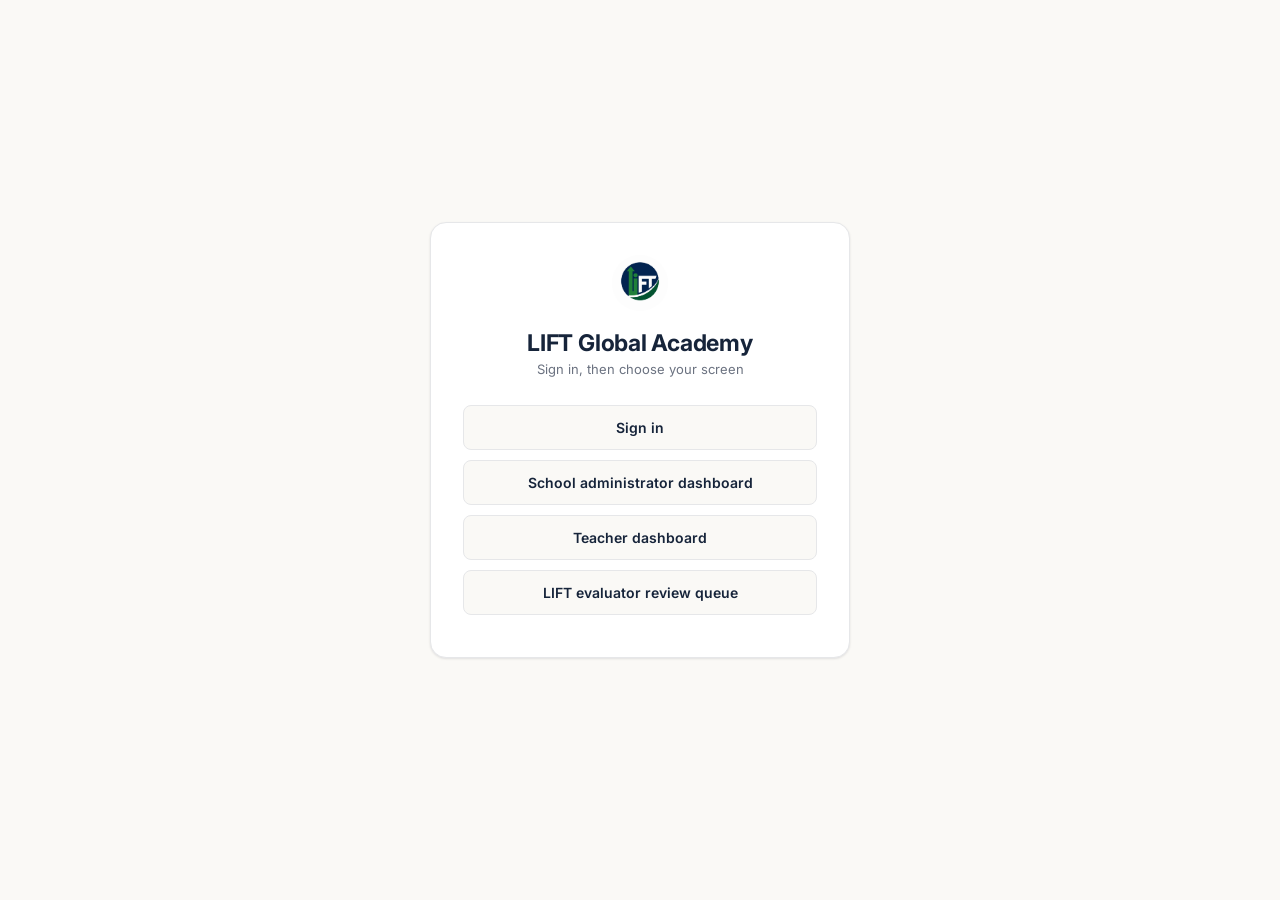
<file: index.html>
<!DOCTYPE html>
<html lang="en">
<head>
<meta charset="UTF-8">
<meta name="viewport" content="width=device-width, initial-scale=1.0">
<title>LIFT Global Academy</title>
<link rel="stylesheet" href="lift-style.css">
<style>
  .landing-logo { width: 56px; height: 56px; border-radius: 50%; margin: 0 auto 18px; display: block; }
</style>
</head>
<body>

<div class="center-page">
  <div class="card" style="max-width:420px; width:100%; text-align:center;">
    <img class="landing-logo" src="lift-logo.png" alt="LIFT Global Academy logo">
    <h1>LIFT Global Academy</h1>
    <div class="subtitle" style="margin-bottom:28px;">Sign in, then choose your screen</div>
    <a class="link-btn" href="lift_login.html">Sign in</a>
    <a class="link-btn" href="lift_admin.html">School administrator dashboard</a>
    <a class="link-btn" href="lift_teacher.html">Teacher dashboard</a>
    <a class="link-btn" href="lift_evaluator.html">LIFT evaluator review queue</a>
  </div>
</div>

</body>
</html>
</file>
<file: lift-style.css>
/* ==========================================================================
   LIFT Global Academy — shared design system
   One stylesheet, linked from every screen with:
     <link rel="stylesheet" href="lift-style.css">
   No build step — plain CSS, safe to edit directly and re-upload.
   ========================================================================== */

@import url('https://fonts.googleapis.com/css2?family=Inter:wght@400;500;600;700&display=swap');

:root {
  /* Brand (sampled from the LIFT logo mark) */
  --navy-950: #0f1c2e;
  --navy-900: #16243a;
  --navy-800: #1a2e44;   /* primary brand color, same as the original screens */
  --navy-700: #2c4a68;
  --navy-600: #3d5e80;
  --logo-blue: #1e4a88;
  --brand-green: #00b863; /* deepened slightly from the logo's bright green for contrast */
  --brand-green-light: #e6faf0;

  /* Neutrals */
  --slate-50: #f7f7f5;
  --slate-100: #f1f1ef;
  --slate-200: #e6e7e9;
  --slate-300: #d8dadd;
  --slate-400: #9ca3af;
  --slate-500: #6b7280;
  --slate-600: #4b5563;
  --slate-700: #374151;
  --slate-900: #111827;
  --white: #ffffff;

  /* Status colors */
  --amber-50: #fef3c7;
  --amber-700: #92400e;
  --green-50: #d1fae5;
  --green-700: #065f46;
  --green-600: #15803d;
  --green-600-hover: #14642f;
  --red-50: #fef2f2;
  --red-100: #fecaca;
  --red-700: #991b1b;

  /* Surface */
  --radius-sm: 8px;
  --radius-md: 12px;
  --radius-lg: 16px;
  --shadow-sm: 0 1px 2px rgba(15, 23, 42, 0.05), 0 1px 3px rgba(15, 23, 42, 0.06);
  --shadow-md: 0 4px 10px rgba(15, 23, 42, 0.08), 0 2px 4px rgba(15, 23, 42, 0.05);
  --shadow-lg: 0 12px 28px rgba(15, 23, 42, 0.12), 0 4px 10px rgba(15, 23, 42, 0.06);

  --font-sans: 'Inter', -apple-system, BlinkMacSystemFont, "Segoe UI", Arial, sans-serif;

  /* Sidebar workspace system */
  --sidebar-width: 236px;
  --sidebar-width-collapsed: 68px;
  --content-bg: #faf9f6;
  --sidebar-text: #c3cedd;
  --sidebar-text-dim: #8aa0bb;
  --sidebar-text-active: #ffffff;
  --sidebar-hover: rgba(255, 255, 255, 0.06);
  --sidebar-dot: #00d97e;

  /* Theme-aware surface/text tokens — light values here, overridden below for dark mode.
     Sidebar, buttons, and brand colors stay fixed in both themes; only these flip. */
  --surface-bg: var(--white);
  --page-bg: var(--content-bg);
  --text-primary: var(--navy-900);
  --text-secondary: var(--slate-500);
  --text-label: var(--slate-700);
  --border-color: var(--slate-200);
  --input-border: var(--slate-300);
}

/* ---------- Dark mode ---------- */
html[data-theme="dark"] {
  --surface-bg: #1a222c;
  --page-bg: #0f1720;
  --text-primary: #e5e7eb;
  --text-secondary: #9aa4b2;
  --text-label: #c7ccd3;
  --border-color: #2a333f;
  --input-border: #333e4d;
}
html[data-theme="dark"] body { background: var(--page-bg); color: var(--text-primary); }

* { box-sizing: border-box; }
html, body { margin: 0; padding: 0; }

body {
  font-family: var(--font-sans);
  background: var(--page-bg);
  color: var(--text-primary);
  min-height: 100vh;
  -webkit-font-smoothing: antialiased;
  -moz-osx-font-smoothing: grayscale;
}

/* ---------- Layout ---------- */

.page { min-height: 100vh; display: flex; flex-direction: column; }

.center-page {
  min-height: 100vh;
  display: flex;
  align-items: center;
  justify-content: center;
  padding: 24px;
}

.wrap {
  max-width: 760px;
  margin: 0 auto;
  padding: 28px 20px 60px;
}

.wrap--narrow { max-width: 460px; }
.wrap--wide { max-width: 880px; }

/* ---------- Navbar ---------- */

.navbar {
  position: sticky;
  top: 0;
  z-index: 10;
  background: var(--surface-bg);
  border-bottom: 1px solid var(--border-color);
  padding: 12px 20px;
}

.navbar-inner {
  max-width: 880px;
  margin: 0 auto;
  display: flex;
  align-items: center;
  justify-content: space-between;
  gap: 12px;
  flex-wrap: wrap;
}

.navbar-brand {
  display: flex;
  align-items: center;
  gap: 10px;
  text-decoration: none;
  color: inherit;
}

.navbar-logo {
  width: 32px;
  height: 32px;
  border-radius: 50%;
  display: block;
  flex-shrink: 0;
}

.navbar-title {
  font-size: 15px;
  font-weight: 700;
  color: var(--text-primary);
  line-height: 1.2;
}

.navbar-subtitle {
  font-size: 12px;
  color: var(--text-secondary);
  line-height: 1.2;
}

.navbar-actions {
  display: flex;
  align-items: center;
  gap: 10px;
  font-size: 13px;
}

.navbar-back {
  color: var(--text-secondary);
  text-decoration: none;
  font-size: 13px;
  font-weight: 500;
}
.navbar-back:hover { color: var(--navy-800); }

/* ---------- Cards ---------- */

.card {
  background: var(--surface-bg);
  border: 1px solid var(--border-color);
  border-radius: var(--radius-lg);
  box-shadow: var(--shadow-sm);
  padding: 32px;
  margin-bottom: 20px;
}

.card--tight { padding: 22px; }

.card-header {
  display: flex;
  justify-content: space-between;
  align-items: flex-start;
  gap: 12px;
  flex-wrap: wrap;
  margin-bottom: 18px;
}

h1 { font-size: 23px; font-weight: 700; color: var(--text-primary); margin: 0 0 4px; letter-spacing: -0.01em; }
h2 { font-size: 16px; font-weight: 700; color: var(--text-primary); margin: 0 0 14px; }
h3 { font-size: 14px; font-weight: 600; color: var(--text-primary); margin: 0 0 10px; }

.subtitle, .top-subtitle { font-size: 13px; color: var(--text-secondary); }

.section-label {
  font-size: 11px;
  font-weight: 700;
  color: var(--text-secondary);
  text-transform: uppercase;
  letter-spacing: 0.06em;
  margin: 30px 0 12px;
}
.section-label:first-child { margin-top: 0; }

.hint { font-size: 12px; color: var(--text-secondary); margin-top: 16px; }

/* ---------- Buttons ---------- */

button, .btn {
  font-family: inherit;
  font-size: 14px;
  font-weight: 600;
  padding: 10px 18px;
  border-radius: 10px;
  border: none;
  cursor: pointer;
  transition: background-color .15s ease, border-color .15s ease, box-shadow .15s ease, transform .1s ease;
  display: inline-flex;
  align-items: center;
  justify-content: center;
  gap: 6px;
}

button:active { transform: translateY(1px); }

button, .btn-primary {
  background: var(--navy-800);
  color: var(--white);
}
button:hover, .btn-primary:hover { background: var(--navy-900); }
button:disabled { background: var(--slate-300); color: var(--slate-500); cursor: not-allowed; transform: none; }

.btn-secondary, button.secondary {
  background: var(--surface-bg);
  color: var(--text-primary);
  border: 1px solid var(--input-border);
}
.btn-secondary:hover, button.secondary:hover { background: var(--page-bg); border-color: var(--navy-800); }

.btn-outline-danger, button.signout, button.logout-btn, button.back {
  background: var(--surface-bg);
  color: var(--text-secondary);
  border: 1px solid var(--input-border);
  font-weight: 500;
  padding: 8px 14px;
  font-size: 13px;
}
.btn-outline-danger:hover, button.signout:hover, button.logout-btn:hover, button.back:hover {
  border-color: var(--red-700);
  color: var(--red-700);
  background: var(--red-50);
}
button.back:hover { border-color: var(--navy-800); color: var(--navy-800); background: var(--page-bg); }

button.approve {
  background: var(--green-600);
  color: var(--white);
}
button.approve:hover { background: var(--green-600-hover); }

button.revise {
  background: var(--red-50);
  color: var(--red-700);
  border: 1px solid var(--red-100);
}
button.revise:hover { background: #fde4e4; }

/* ---------- Forms ---------- */

label {
  display: block;
  font-size: 13px;
  color: var(--text-label);
  font-weight: 600;
  margin: 16px 0 6px;
}
label:first-of-type { margin-top: 0; }

input, select, textarea {
  width: 100%;
  padding: 10px 13px;
  border: 1px solid var(--input-border);
  border-radius: 10px;
  font-size: 14px;
  font-family: inherit;
  background: var(--surface-bg);
  color: var(--text-primary);
  transition: border-color .15s ease, box-shadow .15s ease;
}

textarea { resize: vertical; min-height: 90px; }

input:focus, select:focus, textarea:focus {
  outline: none;
  border-color: var(--navy-800);
  box-shadow: 0 0 0 3px rgba(26, 46, 68, 0.12);
}

input::placeholder, textarea::placeholder { color: var(--slate-400); }

input:disabled, select:disabled { background: var(--page-bg); color: var(--slate-400); }

/* ---------- Messages ---------- */

.msg {
  margin-top: 14px;
  padding: 11px 14px;
  border-radius: var(--radius-sm);
  font-size: 13px;
  display: none;
  font-weight: 500;
}
.msg.error { background: var(--red-50); color: var(--red-700); display: block; }
.msg.success { background: var(--green-50); color: var(--green-700); display: block; }

.error { background: var(--red-50); color: var(--red-700); border-radius: var(--radius-sm); padding: 11px 14px; font-size: 13px; margin-bottom: 16px; display: none; }

/* ---------- Tiles ---------- */

.tile-grid {
  display: grid;
  grid-template-columns: repeat(auto-fit, minmax(220px, 1fr));
  gap: 12px;
}

a.tile {
  display: block;
  padding: 20px;
  border-radius: var(--radius-md);
  border: 1px solid var(--border-color);
  text-decoration: none;
  color: var(--text-primary);
  background: var(--surface-bg);
  transition: transform .12s ease, box-shadow .12s ease, border-color .12s ease;
}
a.tile:hover { border-color: var(--navy-800); box-shadow: var(--shadow-md); transform: translateY(-2px); }
a.tile .tile-title { font-weight: 700; font-size: 14px; margin-bottom: 4px; }
a.tile .tile-desc { font-size: 12px; color: var(--text-secondary); line-height: 1.45; }
a.tile.coming-soon { opacity: 0.5; cursor: default; pointer-events: none; }

/* ---------- Status pills ---------- */

.status-pill {
  font-size: 11px;
  padding: 3px 10px;
  border-radius: 999px;
  font-weight: 700;
  white-space: nowrap;
  letter-spacing: 0.01em;
}
.status-draft { background: var(--slate-100); color: var(--slate-600); }
.status-pending_review { background: var(--amber-50); color: var(--amber-700); }
.status-approved { background: var(--green-50); color: var(--green-700); }
.status-revisions_requested { background: var(--red-50); color: var(--red-700); }

/* ---------- Lists / rows ---------- */

.list-item {
  display: flex;
  justify-content: space-between;
  padding: 12px 0;
  border-bottom: 1px solid var(--border-color);
  font-size: 14px;
}
.list-item:last-child { border-bottom: none; }
.list-item .meta { color: var(--text-secondary); font-size: 12px; }
.list-item .row1 { display: flex; justify-content: space-between; font-weight: 600; width: 100%; }

.info-row {
  display: flex;
  justify-content: space-between;
  padding: 11px 0;
  border-bottom: 1px solid var(--border-color);
  font-size: 14px;
}
.info-row:last-of-type { border-bottom: none; }
.info-label { color: var(--text-secondary); }
.info-value { color: var(--text-primary); font-weight: 600; }

.empty-note { color: var(--text-secondary); font-size: 13px; padding: 10px 0; }

/* ---------- Queue items (evaluator) ---------- */

.queue-item {
  border: 1px solid var(--border-color);
  border-radius: var(--radius-md);
  padding: 16px 18px;
  margin-bottom: 10px;
  cursor: pointer;
  transition: border-color .12s ease, box-shadow .12s ease;
}
.queue-item:hover { border-color: var(--navy-800); box-shadow: var(--shadow-sm); }
.queue-item .row1 { display: flex; justify-content: space-between; align-items: baseline; }
.queue-item .student-name { font-weight: 700; font-size: 15px; color: var(--text-primary); }
.queue-item .meta { color: var(--text-secondary); font-size: 12px; margin-top: 4px; }

/* ---------- Detail panel ---------- */

.detail-row { margin-bottom: 18px; }
.detail-label { font-size: 11px; color: var(--text-secondary); font-weight: 700; text-transform: uppercase; letter-spacing: 0.04em; margin-bottom: 5px; }
.detail-value { font-size: 14px; color: var(--text-primary); white-space: pre-wrap; line-height: 1.5; }
.grade-display { font-size: 28px; font-weight: 700; color: var(--text-primary); }

.actions { margin-top: 18px; display: flex; gap: 10px; flex-wrap: wrap; }

/* ---------- Progress bars ---------- */

.overall-bar-wrap { margin-top: 22px; }
.overall-label { display: flex; justify-content: space-between; font-size: 13px; color: var(--text-label); margin-bottom: 7px; font-weight: 500; }
.bar-track { background: var(--border-color); border-radius: 999px; height: 10px; overflow: hidden; }
.bar-fill { height: 100%; background: var(--navy-800); border-radius: 999px; transition: width .3s ease; }
.bar-fill.complete { background: var(--green-600); }

.req-row { padding: 15px 0; border-bottom: 1px solid var(--border-color); }
.req-row:last-child { border-bottom: none; }
.req-top { display: flex; justify-content: space-between; font-size: 14px; font-weight: 600; margin-bottom: 7px; }
.req-credits { color: var(--text-secondary); font-weight: 400; }
.req-row .bar-track { height: 7px; }
.req-row .bar-fill { background: var(--logo-blue); }
.req-row .bar-fill.complete { background: var(--green-600); }
.req-note { font-size: 11px; color: var(--text-secondary); margin-top: 5px; }

/* ---------- Checkboxes (subject picker) ---------- */

.checkbox-grid {
  display: grid;
  grid-template-columns: repeat(auto-fit, minmax(150px, 1fr));
  gap: 10px;
  margin-top: 8px;
}
.checkbox-item {
  display: flex;
  align-items: center;
  gap: 8px;
  padding: 11px 13px;
  border: 1px solid var(--input-border);
  border-radius: var(--radius-sm);
  font-size: 13px;
  font-weight: 500;
  color: var(--text-primary);
  transition: border-color .12s ease, background-color .12s ease;
}
.checkbox-item:has(input:checked) { border-color: var(--navy-800); background: var(--page-bg); }
.checkbox-item input { width: auto; margin: 0; accent-color: var(--navy-800); }

.subject-block {
  border: 1px solid var(--border-color);
  border-radius: var(--radius-md);
  padding: 18px;
  margin-bottom: 14px;
  background: var(--page-bg);
}

.subject-row {
  display: grid;
  grid-template-columns: 140px 1fr;
  gap: 12px;
  margin-bottom: 10px;
}
.subject-row label { margin-top: 0; }

/* ---------- Tables ---------- */

.preview-table { width: 100%; border-collapse: collapse; margin-top: 16px; font-size: 13px; }
.preview-table th { text-align: left; color: var(--text-secondary); font-weight: 600; padding: 9px 6px; border-bottom: 1px solid var(--border-color); }
.preview-table td { padding: 9px 6px; border-bottom: 1px solid var(--border-color); color: var(--text-primary); }
.preview-table .term-header td { font-weight: 700; color: var(--text-primary); background: var(--page-bg); padding-top: 14px; }
.summary-row td { font-weight: 700; }

/* ---------- Gradebook ---------- */

.gb-cat-name-input, .gb-cat-weight-input { display: inline-block; width: auto; margin: 0 6px 0 0; }
.gb-score-input { text-align: center; }

/* ---------- Help / FAQ accordion ---------- */

.help-section-title { font-size: 15px; font-weight: 700; margin: 28px 0 10px; color: var(--text-primary); }
.help-section-title:first-child { margin-top: 0; }
.help-intro { font-size: 13px; color: var(--text-secondary); margin-bottom: 18px; }

details.help-item {
  border: 1px solid var(--border-color);
  border-radius: 10px;
  margin-bottom: 10px;
  background: var(--surface-bg);
  overflow: hidden;
}
details.help-item summary {
  padding: 14px 16px;
  cursor: pointer;
  font-weight: 600;
  font-size: 14px;
  color: var(--text-primary);
  list-style: none;
}
details.help-item summary::-webkit-details-marker { display: none; }
details.help-item summary::before { content: "+"; display: inline-block; width: 18px; color: var(--text-secondary); font-weight: 700; }
details.help-item[open] summary::before { content: "\2013"; }
details.help-item .help-body {
  padding: 0 16px 16px 34px;
  color: var(--text-secondary);
  font-size: 13px;
  line-height: 1.65;
}
details.help-item .help-body ol, details.help-item .help-body ul { margin: 8px 0; padding-left: 20px; }
details.help-item .help-body li { margin-bottom: 4px; }

/* ---------- Attendance status toggle ---------- */

.att-status-btn {
  background: var(--surface-bg);
  color: var(--text-secondary);
  border: 1px solid var(--input-border);
  font-weight: 600;
  padding: 6px 12px;
  font-size: 12px;
}
.att-status-btn:hover { background: var(--page-bg); }
.att-status-btn.active[data-status="present"] { background: var(--green-50); color: var(--green-700); border-color: var(--green-50); }
.att-status-btn.active[data-status="absent"] { background: var(--red-50); color: var(--red-700); border-color: var(--red-50); }
.att-status-btn.active[data-status="tardy"] { background: var(--amber-50); color: var(--amber-700); border-color: var(--amber-50); }
.att-status-btn.active[data-status="excused"] { background: var(--slate-100); color: var(--slate-600); border-color: var(--slate-100); }

/* ---------- Gate / loading ---------- */

.gate {
  text-align: center;
  padding: 70px 20px;
  color: var(--text-secondary);
  font-size: 14px;
}
.gate a { color: var(--navy-800); font-weight: 600; }

.spinner {
  width: 22px;
  height: 22px;
  border: 2.5px solid var(--border-color);
  border-top-color: var(--navy-800);
  border-radius: 50%;
  margin: 0 auto 14px;
  animation: spin .7s linear infinite;
}
@keyframes spin { to { transform: rotate(360deg); } }

/* ---------- Misc ---------- */

a { color: var(--navy-800); }
.link-btn {
  display: block;
  padding: 13px 16px;
  margin-bottom: 10px;
  background: var(--page-bg);
  color: var(--text-primary);
  border: 1px solid var(--border-color);
  border-radius: var(--radius-sm);
  text-decoration: none;
  font-size: 14px;
  font-weight: 600;
  transition: background-color .12s ease, border-color .12s ease;
}
a.link-btn:hover { background: var(--surface-bg); border-color: var(--navy-800); }

@media (max-width: 560px) {
  .card { padding: 22px; }
  .navbar-inner { gap: 8px; }
}

/* ==========================================================================
   Sidebar workspace system
   Used on the app screens once signed in (admin, billing, evaluator,
   teacher, transcript, graduation progress, home dashboards). The
   pre-auth screens (index, login, reset password) keep the simple
   centered-card layout above instead.
   ========================================================================== */

@keyframes fadeIn { from { opacity: 0; } to { opacity: 1; } }
.fade-in { animation: fadeIn .2s ease; }

.workspace {
  display: flex;
  min-height: 100vh;
  background: var(--page-bg);
}

.sidebar {
  width: var(--sidebar-width);
  flex-shrink: 0;
  background: var(--navy-900);
  display: flex;
  flex-direction: column;
  padding: 22px 14px;
  position: sticky;
  top: 0;
  height: 100vh;
  overflow-y: auto;
  transition: width .18s ease;
}
.sidebar.collapsed { width: var(--sidebar-width-collapsed); }

.sidebar-brand {
  display: flex;
  align-items: center;
  gap: 10px;
  padding: 6px 4px 22px;
  text-decoration: none;
}
.sidebar.collapsed .sidebar-brand { justify-content: center; padding-left: 0; padding-right: 0; }

.sidebar-logo {
  width: 34px;
  height: 34px;
  border-radius: 50%;
  flex-shrink: 0;
  display: block;
}

.sidebar-brand-text { line-height: 1.2; white-space: nowrap; overflow: hidden; }
.sidebar.collapsed .sidebar-brand-text { display: none; }
.sidebar-brand-title { font-weight: 800; font-size: 14px; color: #fff; letter-spacing: .01em; }
.sidebar-brand-subtitle { font-size: 11px; color: var(--sidebar-text-dim); }

.sidebar-nav-item {
  display: flex;
  align-items: center;
  gap: 11px;
  padding: 10px 12px;
  border-radius: 9px;
  margin-bottom: 2px;
  cursor: pointer;
  font-size: 13.5px;
  font-weight: 600;
  color: var(--sidebar-text);
  text-decoration: none;
  border: none;
  background: none;
  width: 100%;
  text-align: left;
  font-family: inherit;
}
.sidebar-nav-item:hover { background: var(--sidebar-hover); }
.sidebar.collapsed .sidebar-nav-item { justify-content: center; }

.sidebar-nav-dot {
  width: 6px;
  height: 6px;
  border-radius: 50%;
  background: var(--sidebar-dot);
  opacity: 0;
  flex-shrink: 0;
}
.sidebar-nav-item.active { color: var(--sidebar-text-active); background: rgba(255, 255, 255, .12); }
.sidebar-nav-item.active .sidebar-nav-dot { opacity: 1; }

.sidebar-nav-label { white-space: nowrap; }
.sidebar.collapsed .sidebar-nav-label { display: none; }

.sidebar-spacer { flex: 1; }

.theme-toggle {
  display: flex;
  align-items: center;
  justify-content: space-between;
  padding: 9px 10px;
  border-radius: 9px;
  cursor: pointer;
  margin-bottom: 10px;
  border: none;
  background: none;
  width: 100%;
  font-family: inherit;
}
.theme-toggle:hover { background: var(--sidebar-hover); }
.theme-toggle-label { font-size: 12px; font-weight: 600; color: var(--sidebar-text); }
.sidebar.collapsed .theme-toggle-label { display: none; }
.sidebar.collapsed .theme-toggle { justify-content: center; }
.theme-toggle-switch {
  width: 34px;
  height: 18px;
  border-radius: 999px;
  background: rgba(255, 255, 255, .15);
  position: relative;
  flex-shrink: 0;
  transition: background .15s ease;
}
.theme-toggle-switch.on { background: #d4af37; }
.theme-toggle-knob {
  width: 14px;
  height: 14px;
  border-radius: 50%;
  background: #fff;
  position: absolute;
  top: 2px;
  left: 2px;
  transition: left .15s ease;
}
.theme-toggle-switch.on .theme-toggle-knob { left: 18px; }

/* ---------- Per-school branding (teacher sidebar) ---------- */

.sidebar-school-badge {
  display: flex;
  align-items: center;
  gap: 10px;
  padding: 9px 8px;
  margin: 0 0 14px;
  background: rgba(255, 255, 255, .06);
  border-radius: 10px;
  border-left: 3px solid var(--sidebar-dot);
}
.sidebar.collapsed .sidebar-school-badge { display: none; }
.sidebar-school-logo { width: 30px; height: 30px; border-radius: 50%; object-fit: cover; flex-shrink: 0; display: block; }
.sidebar-school-name {
  font-weight: 700;
  font-size: 12px;
  color: #fff;
  white-space: nowrap;
  overflow: hidden;
  text-overflow: ellipsis;
  max-width: 150px;
  line-height: 1.25;
}
.sidebar-school-label { font-size: 10.5px; font-weight: 700; margin-top: 1px; }

.sidebar-collapse-toggle {
  display: flex;
  align-items: center;
  gap: 8px;
  padding: 9px 12px;
  border-radius: 9px;
  cursor: pointer;
  color: var(--sidebar-text);
  font-size: 12px;
  font-weight: 600;
  margin-bottom: 10px;
  border: none;
  background: none;
  font-family: inherit;
  width: 100%;
}
.sidebar-collapse-toggle:hover { background: var(--sidebar-hover); }
.sidebar.collapsed .sidebar-collapse-toggle { justify-content: center; }
.sidebar-collapse-toggle .chevron {
  width: 8px;
  height: 8px;
  border-right: 2px solid var(--sidebar-text);
  border-bottom: 2px solid var(--sidebar-text);
  transform: rotate(-45deg);
  flex-shrink: 0;
  transition: transform .18s ease;
}
.sidebar.collapsed .sidebar-collapse-toggle .chevron { transform: rotate(135deg); }
.sidebar.collapsed .sidebar-collapse-toggle span { display: none; }

.sidebar-footer {
  border-top: 1px solid rgba(255, 255, 255, .1);
  padding-top: 14px;
  font-size: 12px;
  color: var(--sidebar-text-dim);
}
.sidebar-footer strong { color: #e8edf3; font-weight: 600; display: block; margin-top: 2px; }
.sidebar.collapsed .sidebar-footer { display: none; }

.workspace-main {
  flex: 1;
  overflow-y: auto;
  padding: 32px 40px 40px;
  min-width: 0;
}

.workspace-header {
  display: flex;
  justify-content: space-between;
  align-items: flex-start;
  gap: 14px;
  flex-wrap: wrap;
  margin-bottom: 26px;
}
.workspace-header-title { font-size: 22px; font-weight: 800; color: var(--text-primary); letter-spacing: -.01em; }
.workspace-header-subtitle { font-size: 13px; color: var(--text-secondary); margin-top: 3px; }
.workspace-header-actions { display: flex; gap: 8px; }
.workspace-header-actions a, .header-link {
  font: 600 13px var(--font-sans);
  padding: 9px 16px;
  border-radius: 9px;
  border: 1px solid var(--border-color);
  background: var(--surface-bg);
  color: var(--text-label);
  text-decoration: none;
  cursor: pointer;
  display: inline-flex;
  align-items: center;
}
.workspace-header-actions a:hover, .header-link:hover { border-color: var(--navy-800); color: var(--navy-800); }

.stat-grid {
  display: grid;
  grid-template-columns: repeat(4, 1fr);
  gap: 14px;
  margin-bottom: 28px;
}
.stat-card {
  background: var(--surface-bg);
  border: 1px solid var(--border-color);
  border-radius: 14px;
  padding: 18px 20px;
}
.stat-card-label { font-size: 12px; color: var(--text-secondary); font-weight: 600; }
.stat-card-value { font-size: 26px; font-weight: 800; color: var(--text-primary); margin-top: 6px; }

.panel {
  background: var(--surface-bg);
  border: 1px solid var(--border-color);
  border-radius: 14px;
  padding: 22px;
}
.panel--list { padding: 6px 20px; }

.grid-2 { display: grid; grid-template-columns: 340px 1fr; gap: 20px; }

.pill-toggle-group {
  display: flex;
  gap: 6px;
  background: var(--surface-bg);
  border: 1px solid var(--border-color);
  border-radius: 999px;
  padding: 4px;
  width: fit-content;
}
.pill-toggle {
  padding: 8px 14px;
  border-radius: 999px;
  font-size: 12.5px;
  font-weight: 700;
  cursor: pointer;
  white-space: nowrap;
  color: var(--text-secondary);
  border: none;
  background: none;
  font-family: inherit;
}
.pill-toggle.active { background: var(--navy-900); color: var(--white); }

@media (max-width: 900px) {
  .grid-2 { grid-template-columns: 1fr; }
  .stat-grid { grid-template-columns: 1fr 1fr; }
}

/* ---------- Mobile drawer sidebar ---------- */

.mobile-topbar {
  display: none;
  align-items: center;
  gap: 12px;
  padding: 14px 18px;
  border-bottom: 1px solid var(--border-color);
  background: var(--surface-bg);
  flex-shrink: 0;
}
.mobile-menu-btn {
  width: 34px;
  height: 34px;
  border-radius: 8px;
  border: none;
  background: none;
  cursor: pointer;
  display: flex;
  flex-direction: column;
  justify-content: center;
  gap: 4px;
  padding: 0 8px;
  flex-shrink: 0;
}
.mobile-menu-btn span { height: 2px; background: var(--text-primary); border-radius: 1px; display: block; }
.mobile-topbar-logo { width: 26px; height: 26px; border-radius: 50%; object-fit: cover; flex-shrink: 0; }
.mobile-topbar-title { font-weight: 800; font-size: 13.5px; color: var(--text-primary); }

.sidebar-backdrop {
  display: none;
  position: fixed;
  inset: 0;
  background: rgba(15, 23, 42, 0);
  z-index: 15;
  pointer-events: none;
  transition: background .2s ease;
}
.sidebar-backdrop.open { background: rgba(15, 23, 42, .4); pointer-events: auto; }

@media (max-width: 680px) {
  .mobile-topbar { display: flex; }
  .sidebar-backdrop { display: block; }
  .workspace { flex-direction: column; }
  .sidebar {
    position: fixed;
    left: 0;
    top: 0;
    height: 100vh;
    z-index: 20;
    box-shadow: none;
    transform: translateX(-100%);
    transition: transform .22s ease;
  }
  .sidebar.open { transform: translateX(0); box-shadow: var(--shadow-lg); }
  .sidebar-collapse-toggle { display: none; }
  .workspace-main { padding: 24px 18px 32px; }
  .stat-grid { grid-template-columns: 1fr; }
}
</file>
